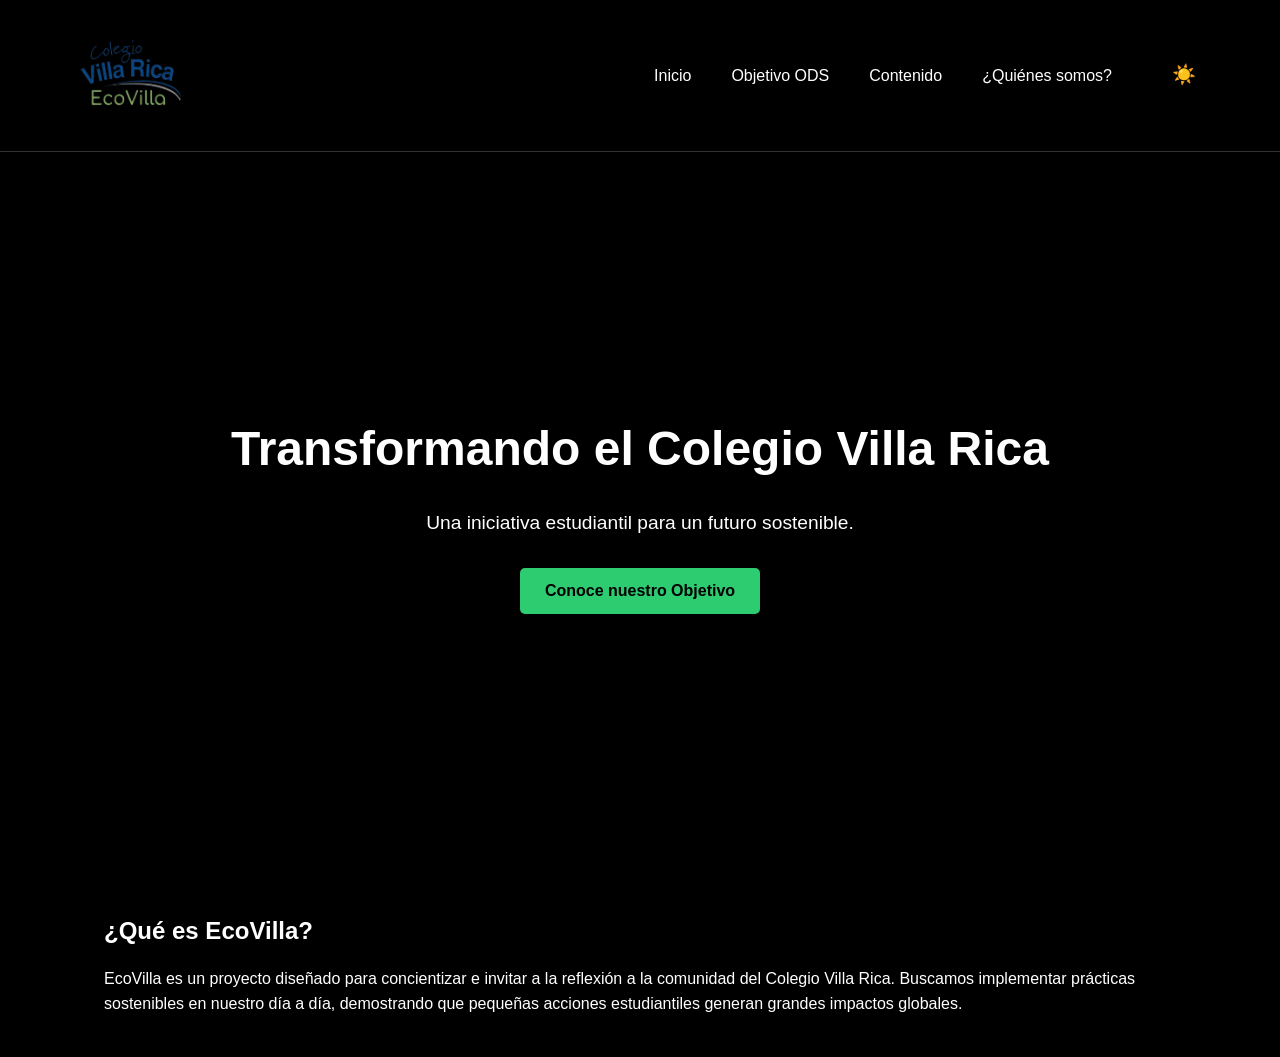
<file: index.html>
<!DOCTYPE html>
<html lang="es">
<head>
    <meta charset="UTF-8">
    <meta name="viewport" content="width=device-width, initial-scale=1.0">
    <title>EcoVilla - Inicio</title>
    <link rel="stylesheet" href="styles.css">
    <link rel="icon" type="image/x-icon" href="favicon.ico?v=1">
</head>
<body>
    <header>
        <nav>
            <div class="logo"><span style="font-size: 12px; color: #888;"><img src="logovilla.png" width="128px" height="100px"></span></div>
<ul class="nav-links">
    <li><a href="index.html">Inicio</a></li>
    <li><a href="ods.html">Objetivo ODS</a></li>
    <li><a href="contenido.html">Contenido</a></li>
    <li><a href="nosotros.html">¿Quiénes somos?</a></li>
    <li><button id="theme-toggle" title="Cambiar tema">☀️</button></li>
</ul>
        </nav>
    </header>

    <main>
        <section class="hero">
            <video src="video-fondo.mp4" autoplay loop muted></video>
            <div class="hero-content">
                <h1 style="font-size: 3rem; margin-bottom: 20px;">Transformando el Colegio Villa Rica</h1>
                <p style="font-size: 1.2rem; margin-bottom: 30px;">Una iniciativa estudiantil para un futuro sostenible.</p>
                <a href="ods.html" class="btn">Conoce nuestro Objetivo</a>
            </div>
        </section>

        <section class="container">
            <h2>¿Qué es EcoVilla?</h2>
            <p style="margin-top: 15px;">EcoVilla es un proyecto diseñado para concientizar e invitar a la reflexión a la comunidad del Colegio Villa Rica. Buscamos implementar prácticas sostenibles en nuestro día a día, demostrando que pequeñas acciones estudiantiles generan grandes impactos globales.</p>
        </section>
    </main>

    <script src="script.js"></script>
</body>
</html>
</file>
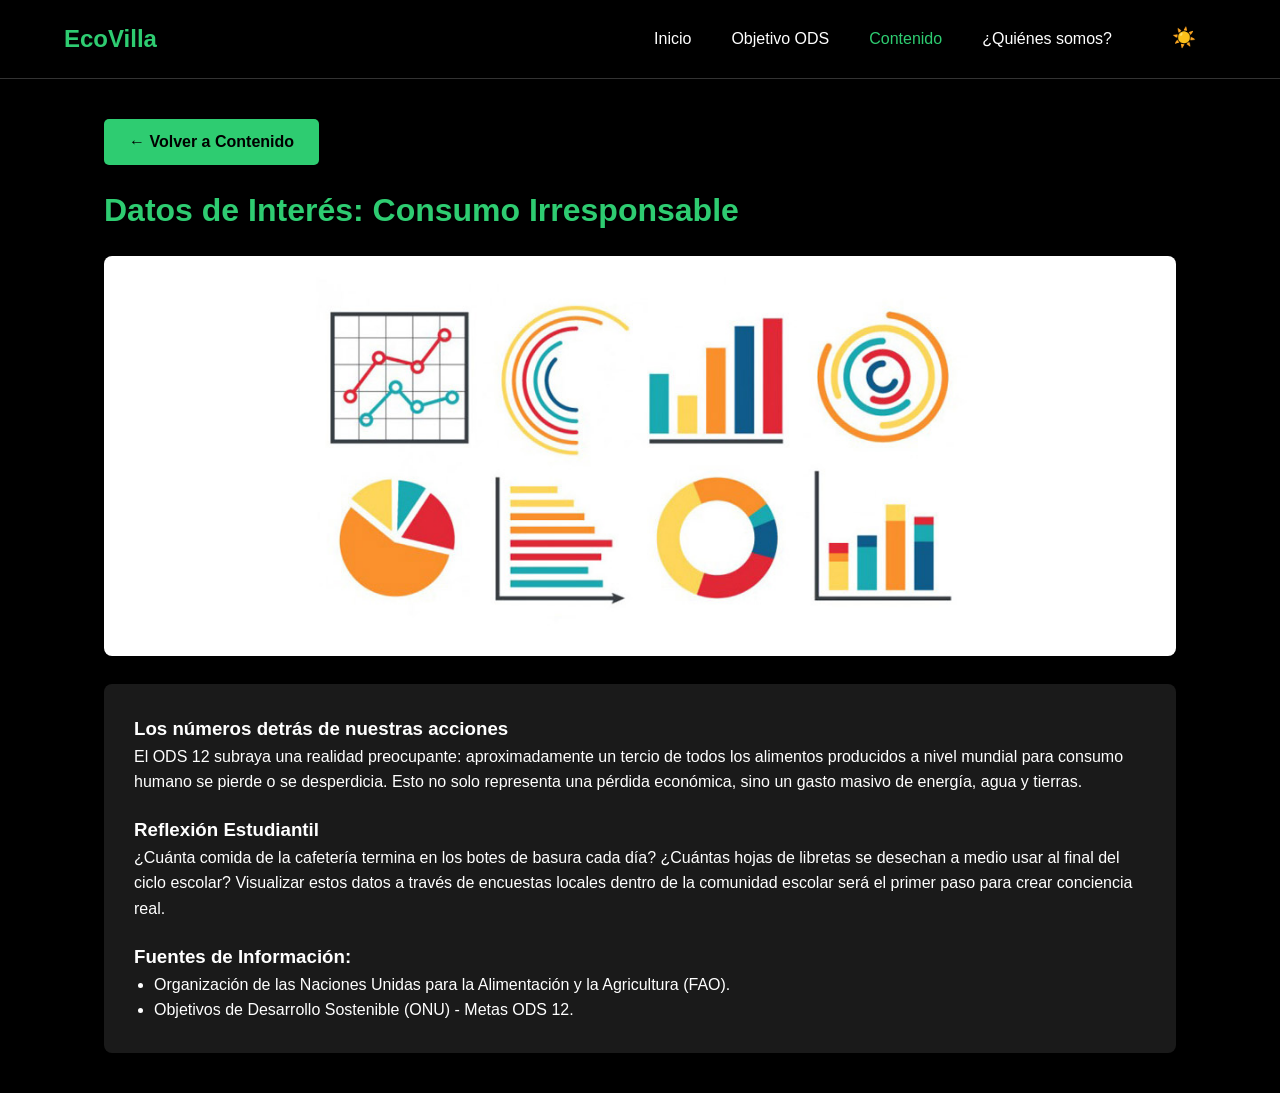
<file: art-graficas.html>
<!DOCTYPE html>
<html lang="es">
<head>
    <meta charset="UTF-8">
    <meta name="viewport" content="width=device-width, initial-scale=1.0">
    <title>EcoVilla - Datos de Consumo</title>
    <link rel="stylesheet" href="styles.css">
    <link rel="icon" type="image/x-icon" href="favicon.ico?v=1">
</head>
<body>
    <header>
        <nav>
            <div class="logo">EcoVilla</div>
            <ul class="nav-links">
                <li><a href="index.html">Inicio</a></li>
                <li><a href="ods.html">Objetivo ODS</a></li>
                <li><a href="contenido.html" style="color: var(--accent-color);">Contenido</a></li>
                <li><a href="nosotros.html">¿Quiénes somos?</a></li>
                <li><button id="theme-toggle">☀️</button></li>
            </ul>
        </nav>
    </header>

    <main class="container">
        <a href="contenido.html" class="btn" style="margin-bottom: 20px;">&larr; Volver a Contenido</a>
        
        <h1 style="color: var(--accent-color); margin-bottom: 20px;">Datos de Interés: Consumo Irresponsable</h1>
        <img src="graficas.jpg" alt="Gráficas estadísticas sobre consumo" style="width: 100%; max-height: 400px; object-fit: contain; background-color: white; border-radius: 8px; margin-bottom: 20px;">
        
        <div style="background-color: var(--card-bg); padding: 30px; border-radius: 8px;">
            <h3>Los números detrás de nuestras acciones</h3>
            <p>El ODS 12 subraya una realidad preocupante: aproximadamente un tercio de todos los alimentos producidos a nivel mundial para consumo humano se pierde o se desperdicia. Esto no solo representa una pérdida económica, sino un gasto masivo de energía, agua y tierras.</p>
            
            <h3 style="margin-top: 20px;">Reflexión Estudiantil</h3>
            <p>¿Cuánta comida de la cafetería termina en los botes de basura cada día? ¿Cuántas hojas de libretas se desechan a medio usar al final del ciclo escolar? Visualizar estos datos a través de encuestas locales dentro de la comunidad escolar será el primer paso para crear conciencia real.</p>
            
            <h3 style="margin-top: 20px;">Fuentes de Información:</h3>
            <ul style="margin-left: 20px;">
                <li>Organización de las Naciones Unidas para la Alimentación y la Agricultura (FAO).</li>
                <li>Objetivos de Desarrollo Sostenible (ONU) - Metas ODS 12.</li>
            </ul>
        </div>
    </main>
    <script src="script.js"></script>
</body>
</html>
</file>
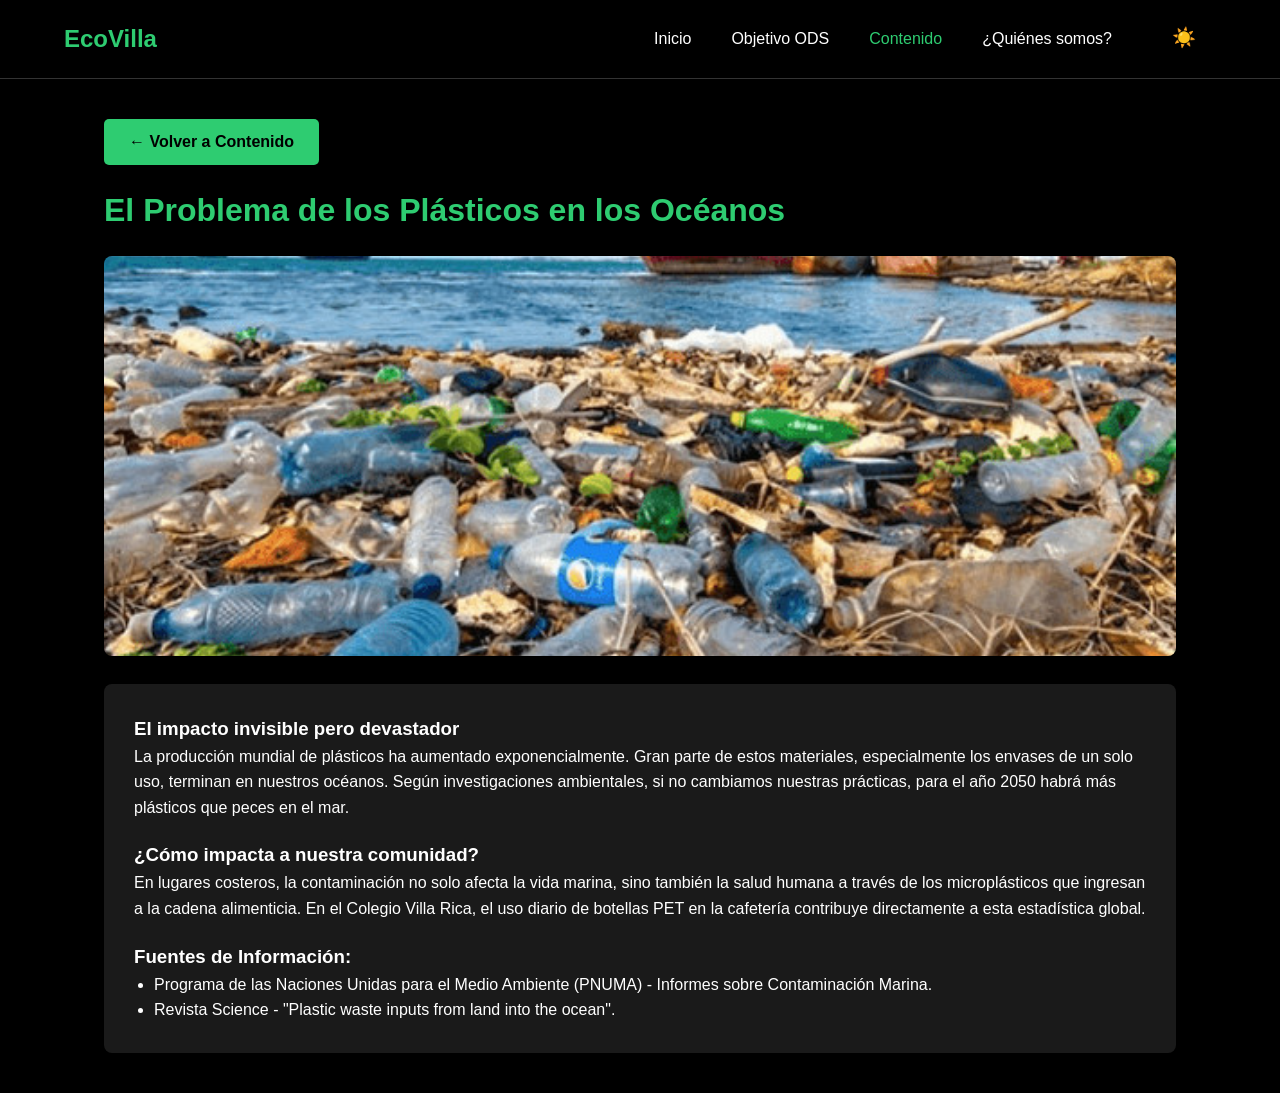
<file: art-plasticos.html>
<!DOCTYPE html>
<html lang="es">
<head>
    <meta charset="UTF-8">
    <meta name="viewport" content="width=device-width, initial-scale=1.0">
    <title>EcoVilla - Problema de Plásticos</title>
    <link rel="stylesheet" href="styles.css">
    <link rel="icon" type="image/x-icon" href="favicon.ico?v=1">
</head>
<body>
    <header>
        <nav>
            <div class="logo">EcoVilla</div>
            <ul class="nav-links">
                <li><a href="index.html">Inicio</a></li>
                <li><a href="ods.html">Objetivo ODS</a></li>
                <li><a href="contenido.html" style="color: var(--accent-color);">Contenido</a></li>
                <li><a href="nosotros.html">¿Quiénes somos?</a></li>
                <li><button id="theme-toggle">☀️</button></li>
            </ul>
        </nav>
    </header>

    <main class="container">
        <a href="contenido.html" class="btn" style="margin-bottom: 20px;">&larr; Volver a Contenido</a>
        
        <h1 style="color: var(--accent-color); margin-bottom: 20px;">El Problema de los Plásticos en los Océanos</h1>
        <img src="plasticos.jpg" alt="Acumulación de plásticos en la costa" style="width: 100%; max-height: 400px; object-fit: cover; border-radius: 8px; margin-bottom: 20px;">
        
        <div style="background-color: var(--card-bg); padding: 30px; border-radius: 8px;">
            <h3>El impacto invisible pero devastador</h3>
            <p>La producción mundial de plásticos ha aumentado exponencialmente. Gran parte de estos materiales, especialmente los envases de un solo uso, terminan en nuestros océanos. Según investigaciones ambientales, si no cambiamos nuestras prácticas, para el año 2050 habrá más plásticos que peces en el mar.</p>
            
            <h3 style="margin-top: 20px;">¿Cómo impacta a nuestra comunidad?</h3>
            <p>En lugares costeros, la contaminación no solo afecta la vida marina, sino también la salud humana a través de los microplásticos que ingresan a la cadena alimenticia. En el Colegio Villa Rica, el uso diario de botellas PET en la cafetería contribuye directamente a esta estadística global.</p>
            
            <h3 style="margin-top: 20px;">Fuentes de Información:</h3>
            <ul style="margin-left: 20px;">
                <li>Programa de las Naciones Unidas para el Medio Ambiente (PNUMA) - Informes sobre Contaminación Marina.</li>
                <li>Revista Science - "Plastic waste inputs from land into the ocean".</li>
            </ul>
        </div>
    </main>
    <script src="script.js"></script>
</body>
</html>
</file>
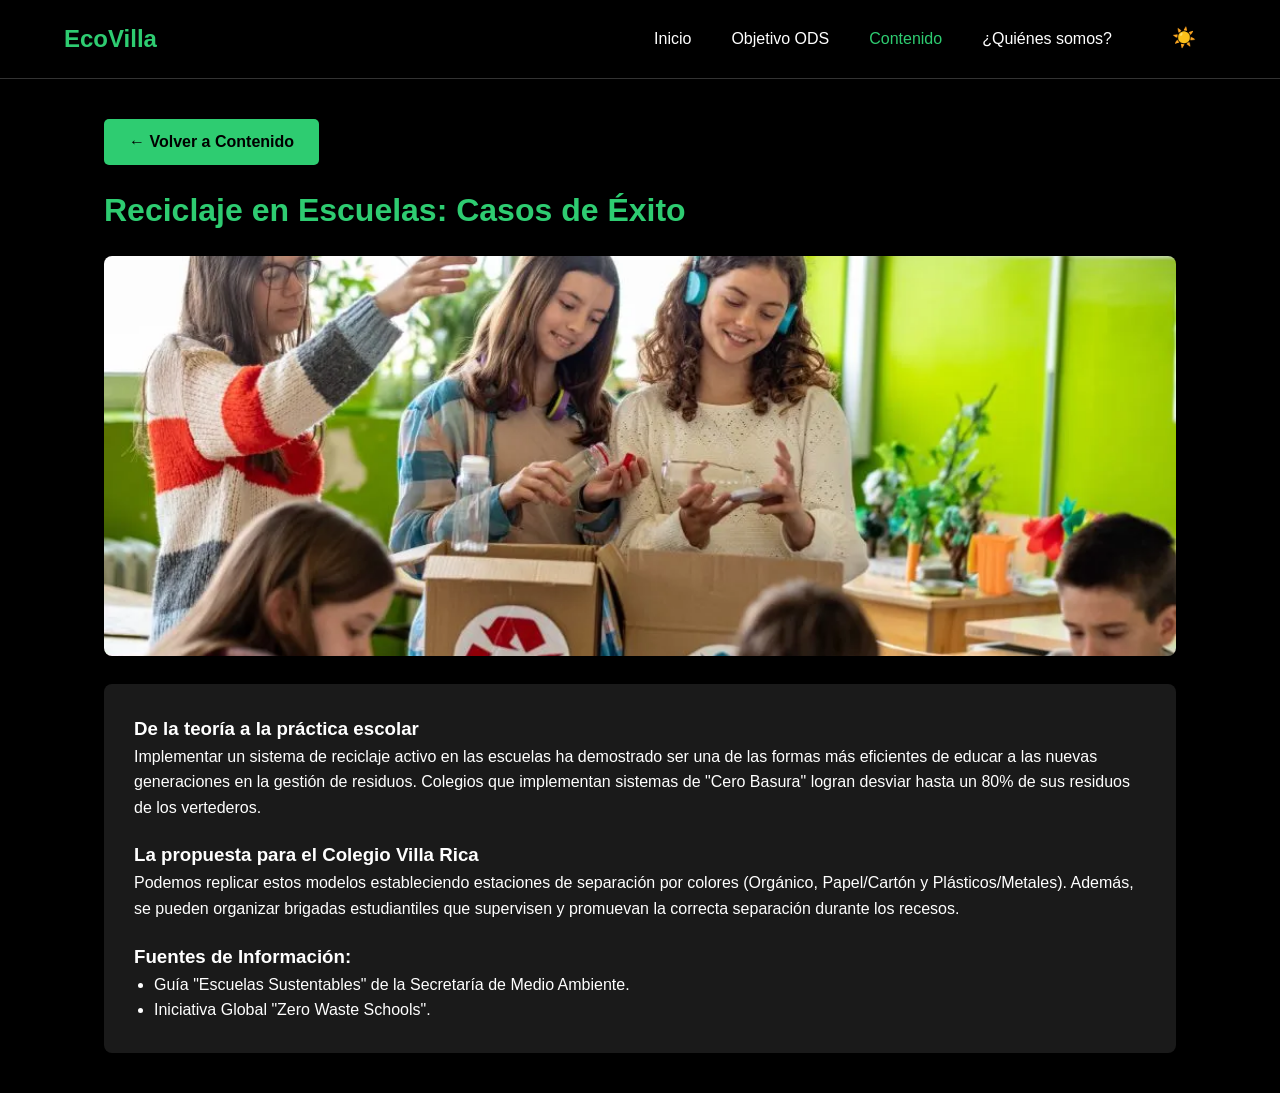
<file: art-reciclaje.html>
<!DOCTYPE html>
<html lang="es">
<head>
    <meta charset="UTF-8">
    <meta name="viewport" content="width=device-width, initial-scale=1.0">
    <title>EcoVilla - Reciclaje Escolar</title>
    <link rel="stylesheet" href="styles.css">
    <link rel="icon" type="image/x-icon" href="favicon.ico?v=1">
</head>
<body>
    <header>
        <nav>
            <div class="logo">EcoVilla</div>
            <ul class="nav-links">
                <li><a href="index.html">Inicio</a></li>
                <li><a href="ods.html">Objetivo ODS</a></li>
                <li><a href="contenido.html" style="color: var(--accent-color);">Contenido</a></li>
                <li><a href="nosotros.html">¿Quiénes somos?</a></li>
                <li><button id="theme-toggle">☀️</button></li>
            </ul>
        </nav>
    </header>

    <main class="container">
        <a href="contenido.html" class="btn" style="margin-bottom: 20px;">&larr; Volver a Contenido</a>
        
        <h1 style="color: var(--accent-color); margin-bottom: 20px;">Reciclaje en Escuelas: Casos de Éxito</h1>
        <img src="reciclaje.webp" alt="Estudiantes separando basura para reciclar" style="width: 100%; max-height: 400px; object-fit: cover; border-radius: 8px; margin-bottom: 20px;">
        
        <div style="background-color: var(--card-bg); padding: 30px; border-radius: 8px;">
            <h3>De la teoría a la práctica escolar</h3>
            <p>Implementar un sistema de reciclaje activo en las escuelas ha demostrado ser una de las formas más eficientes de educar a las nuevas generaciones en la gestión de residuos. Colegios que implementan sistemas de "Cero Basura" logran desviar hasta un 80% de sus residuos de los vertederos.</p>
            
            <h3 style="margin-top: 20px;">La propuesta para el Colegio Villa Rica</h3>
            <p>Podemos replicar estos modelos estableciendo estaciones de separación por colores (Orgánico, Papel/Cartón y Plásticos/Metales). Además, se pueden organizar brigadas estudiantiles que supervisen y promuevan la correcta separación durante los recesos.</p>
            
            <h3 style="margin-top: 20px;">Fuentes de Información:</h3>
            <ul style="margin-left: 20px;">
                <li>Guía "Escuelas Sustentables" de la Secretaría de Medio Ambiente.</li>
                <li>Iniciativa Global "Zero Waste Schools".</li>
            </ul>
        </div>
    </main>
    <script src="script.js"></script>
</body>
</html>
</file>
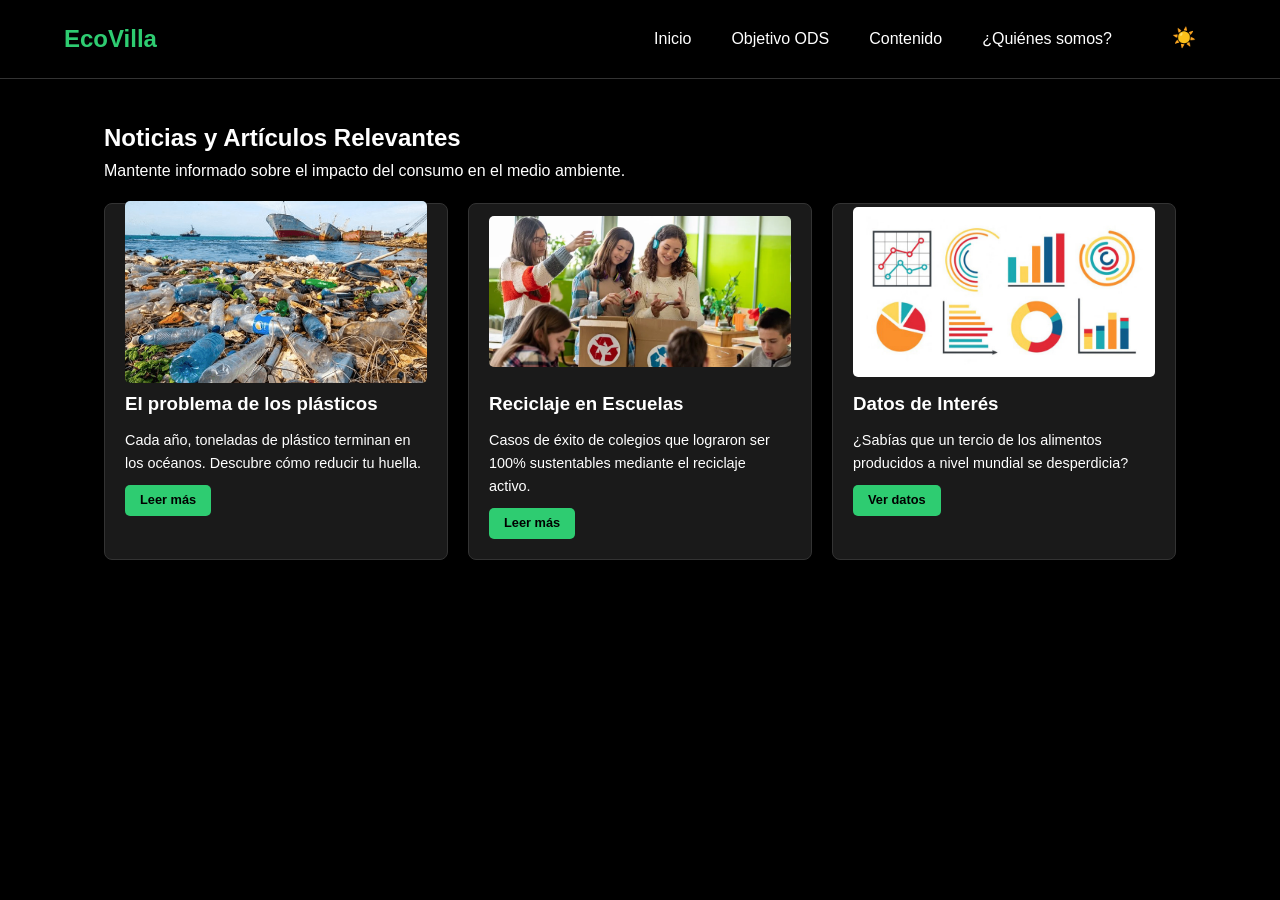
<file: contenido.html>
<!DOCTYPE html>
<html lang="es">
<head>
    <meta charset="UTF-8">
    <meta name="viewport" content="width=device-width, initial-scale=1.0">
    <title>EcoVilla - Contenido</title>
    <link rel="stylesheet" href="styles.css">
    <link rel="icon" type="image/x-icon" href="favicon.ico?v=1">
</head>
<body>
    <header>
        <nav>
            <div class="logo">EcoVilla</div>
<ul class="nav-links">
    <li><a href="index.html">Inicio</a></li>
    <li><a href="ods.html">Objetivo ODS</a></li>
    <li><a href="contenido.html">Contenido</a></li>
    <li><a href="nosotros.html">¿Quiénes somos?</a></li>
    <li><button id="theme-toggle" title="Cambiar tema">☀️</button></li>
</ul>
        </nav>
    </header>

    <main class="container">
        <h2>Noticias y Artículos Relevantes</h2>
        <p>Mantente informado sobre el impacto del consumo en el medio ambiente.</p>

        <div class="grid">
            <div class="card">
                <div style="height: 150px; margin-bottom: 15px; border-radius: 5px; display: flex; align-items: center; justify-content: center;"><img src="plasticos.jpg"></div>
                <h3>El problema de los plásticos</h3>
                <p style="margin: 10px 0; font-size: 0.9rem;">Cada año, toneladas de plástico terminan en los océanos. Descubre cómo reducir tu huella.</p>
                <a href="art-plasticos.html" class="btn" style="padding: 5px 15px; font-size: 0.8rem;">Leer más</a>
            </div>

            <div class="card">
                <div style="height: 150px; margin-bottom: 15px; border-radius: 5px; display: flex; align-items: center; justify-content: center;"><img src="reciclaje.webp"></div>
                <h3>Reciclaje en Escuelas</h3>
                <p style="margin: 10px 0; font-size: 0.9rem;">Casos de éxito de colegios que lograron ser 100% sustentables mediante el reciclaje activo.</p>
                <a href="art-reciclaje.html" class="btn" style="padding: 5px 15px; font-size: 0.8rem;">Leer más</a>
            </div>

            <div class="card">
                <div style="height: 150px; margin-bottom: 15px; border-radius: 5px; display: flex; align-items: center; justify-content: center;"><img src="graficas.jpg"></div>
                <h3>Datos de Interés</h3>
                <p style="margin: 10px 0; font-size: 0.9rem;">¿Sabías que un tercio de los alimentos producidos a nivel mundial se desperdicia?</p>
                <a href="art-graficas.html" class="btn" style="padding: 5px 15px; font-size: 0.8rem;">Ver datos</a>
            </div>
        </div>
    </main>

    <script src="script.js"></script>
</body>
</html>
</file>
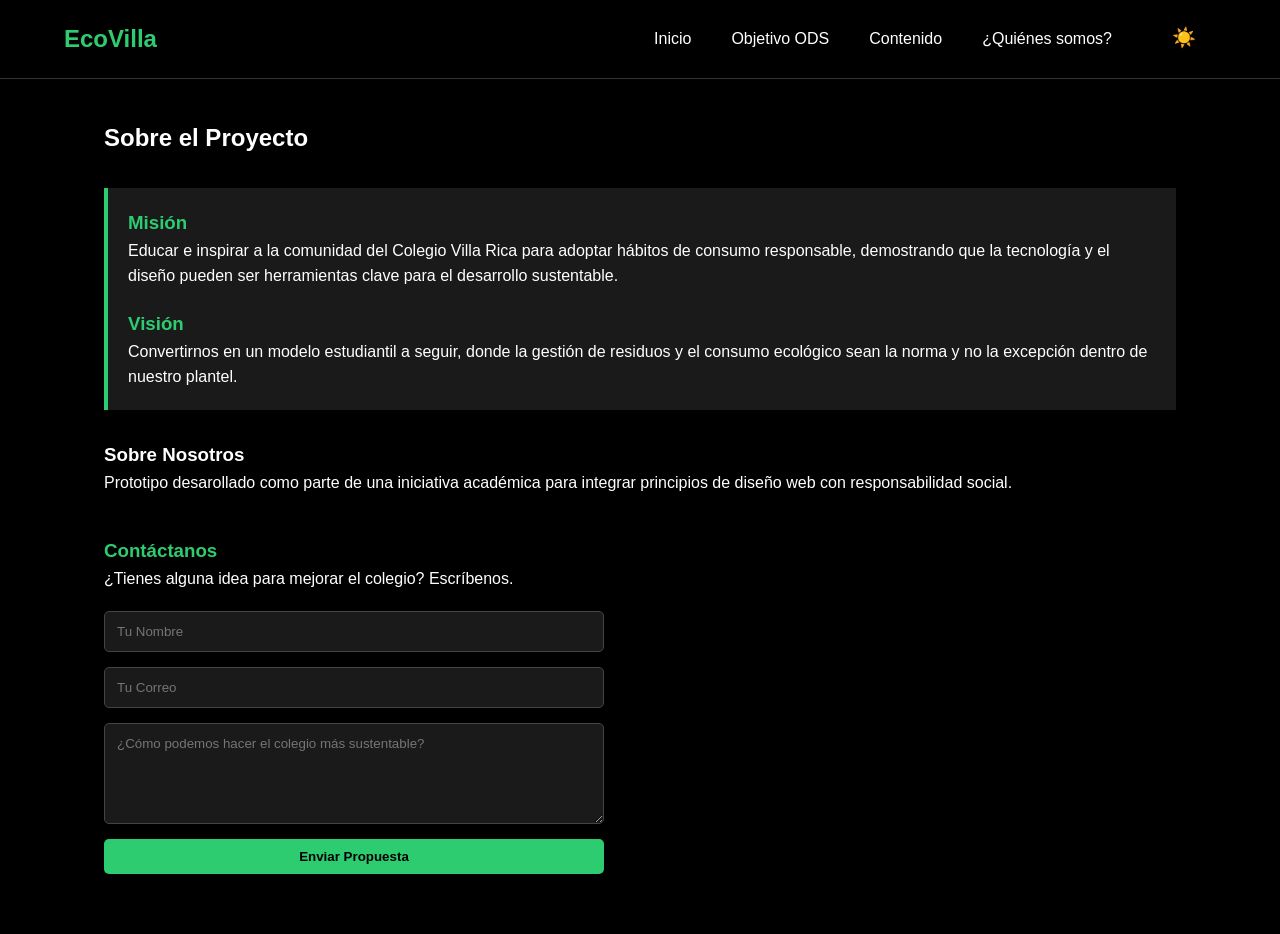
<file: nosotros.html>
<!DOCTYPE html>
<html lang="es">
<head>
    <meta charset="UTF-8">
    <meta name="viewport" content="width=device-width, initial-scale=1.0">
    <title>EcoVilla - ¿Quiénes somos?</title>
    <link rel="stylesheet" href="styles.css">
    <link rel="icon" type="image/x-icon" href="favicon.ico?v=1">
</head>
<body>
    <header>
        <nav>
            <div class="logo">EcoVilla</div>
<ul class="nav-links">
    <li><a href="index.html">Inicio</a></li>
    <li><a href="ods.html">Objetivo ODS</a></li>
    <li><a href="contenido.html">Contenido</a></li>
    <li><a href="nosotros.html">¿Quiénes somos?</a></li>
    <li><button id="theme-toggle" title="Cambiar tema">☀️</button></li>
</ul>
        </nav>
    </header>

    <main class="container">
        <h2>Sobre el Proyecto</h2>
        
        <div style="margin: 30px 0; padding: 20px; background-color: var(--card-bg); border-left: 4px solid var(--accent-color);">
            <h3 style="color: var(--accent-color);">Misión</h3>
            <p>Educar e inspirar a la comunidad del Colegio Villa Rica para adoptar hábitos de consumo responsable, demostrando que la tecnología y el diseño pueden ser herramientas clave para el desarrollo sustentable.</p>
            
            <h3 style="color: var(--accent-color); margin-top: 20px;">Visión</h3>
            <p>Convertirnos en un modelo estudiantil a seguir, donde la gestión de residuos y el consumo ecológico sean la norma y no la excepción dentro de nuestro plantel.</p>
        </div>

        <h3>Sobre Nosotros</h3>
        <p>Prototipo desarollado como parte de una iniciativa académica para integrar principios de diseño web con responsabilidad social.</p>

        <h3 style="margin-top: 40px; color: var(--accent-color);">Contáctanos</h3>
        <p>¿Tienes alguna idea para mejorar el colegio? Escríbenos.</p>
        
        <form id="form-ecovilla" action="https://formspree.io/f/xwvjpnld" method="POST">
            <input type="text" name="nombre" placeholder="Tu Nombre" required>
            <input type="email" name="email" placeholder="Tu Correo" required>
            <textarea name="mensaje" rows="5" placeholder="¿Cómo podemos hacer el colegio más sustentable?" required></textarea>
            <button type="submit" class="btn">Enviar Propuesta</button>
        </form>
    </main>

    <script src="script.js"></script>
</body>
</html>
</file>
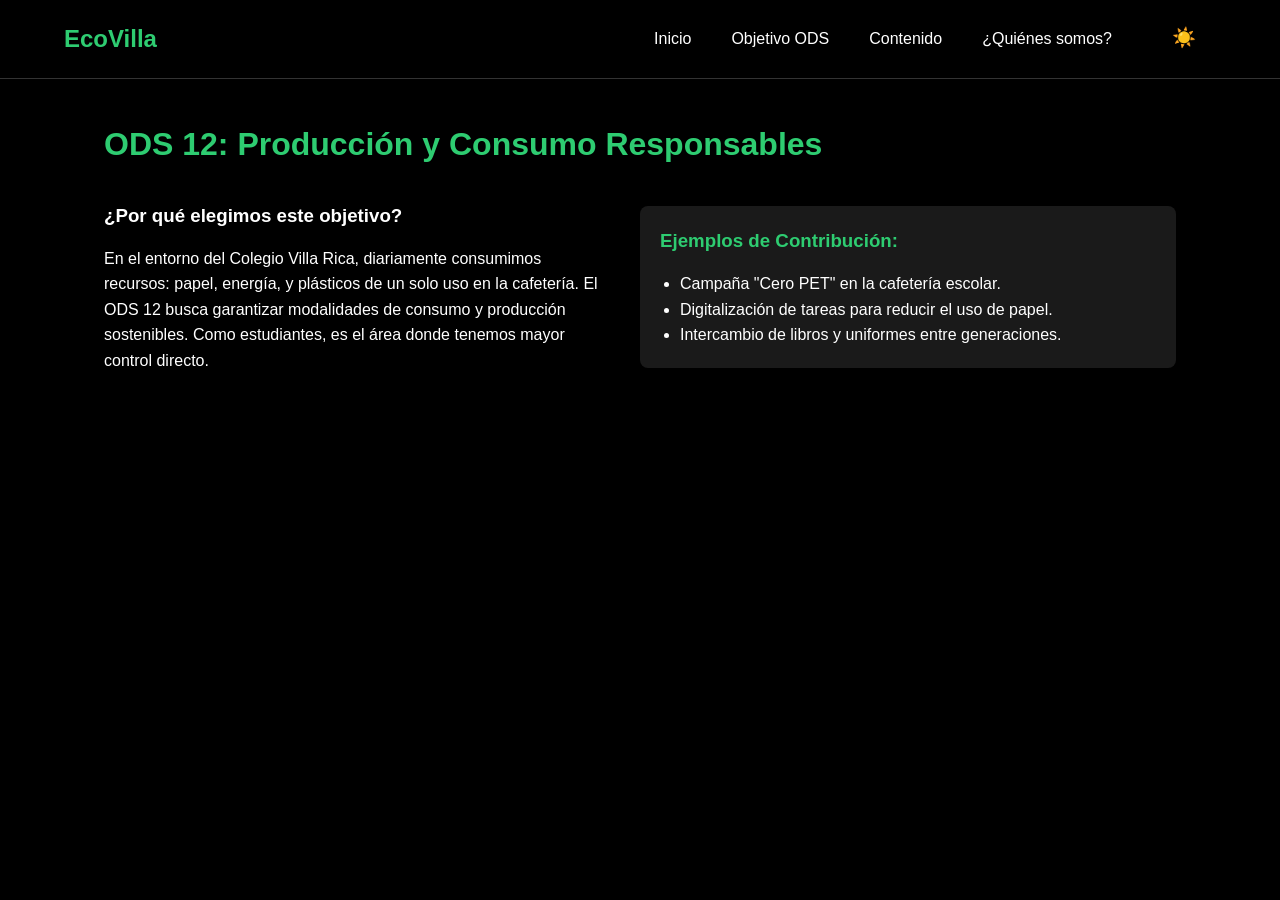
<file: ods.html>
<!DOCTYPE html>
<html lang="es">
<head>
    <meta charset="UTF-8">
    <meta name="viewport" content="width=device-width, initial-scale=1.0">
    <title>EcoVilla - ODS 12</title>
    <link rel="stylesheet" href="styles.css">
    <link rel="icon" type="image/x-icon" href="favicon.ico?v=1">
</head>
<body>
    <header>
        <nav>
            <div class="logo">EcoVilla</div>
<ul class="nav-links">
    <li><a href="index.html">Inicio</a></li>
    <li><a href="ods.html">Objetivo ODS</a></li>
    <li><a href="contenido.html">Contenido</a></li>
    <li><a href="nosotros.html">¿Quiénes somos?</a></li>
    <li><button id="theme-toggle" title="Cambiar tema">☀️</button></li>
</ul>
        </nav>
    </header>

    <main class="container">
        <h1 style="color: var(--accent-color);">ODS 12: Producción y Consumo Responsables</h1>
        
        <div style="margin-top: 30px; display: flex; flex-wrap: wrap; gap: 40px; align-items: center;">
            <div style="flex: 1; min-width: 300px;">
                <h3>¿Por qué elegimos este objetivo?</h3>
                <p style="margin-top: 15px;">En el entorno del Colegio Villa Rica, diariamente consumimos recursos: papel, energía, y plásticos de un solo uso en la cafetería. El ODS 12 busca garantizar modalidades de consumo y producción sostenibles. Como estudiantes, es el área donde tenemos mayor control directo.</p>
            </div>
            <div style="flex: 1; min-width: 300px; background-color: var(--card-bg); padding: 20px; border-radius: 8px;">
                <h3 style="color: var(--accent-color);">Ejemplos de Contribución:</h3>
                <ul style="margin-top: 15px; margin-left: 20px;">
                    <li>Campaña "Cero PET" en la cafetería escolar.</li>
                    <li>Digitalización de tareas para reducir el uso de papel.</li>
                    <li>Intercambio de libros y uniformes entre generaciones.</li>
                </ul>
            </div>
        </div>
    </main>

    <script src="script.js"></script>
</body>
</html>
</file>
<file: styles.css>
/* styles.css */
:root {
    --bg-color: #000000;
    --text-color: #ffffff;
    --accent-color: #2ecc71;
    --card-bg: #1a1a1a;
}

* {
    margin: 0;
    padding: 0;
    box-sizing: border-box;
    font-family: 'Segoe UI', Tahoma, Geneva, Verdana, sans-serif;
}

body {
    background-color: var(--bg-color);
    color: var(--text-color);
    line-height: 1.6;
}

/* Navegación */
header {
    background-color: rgba(0, 0, 0, 0.9);
    position: sticky;
    top: 0;
    z-index: 1000;
    border-bottom: 1px solid #333;
}

nav {
    display: flex;
    justify-content: space-between;
    align-items: center;
    padding: 20px 5%;
}

.logo {
    font-size: 24px;
    font-weight: bold;
    color: var(--accent-color);
    cursor: pointer;
}

.nav-links {
    list-style: none;
    display: flex;
}

.nav-links li {
    padding: 0 20px;
}

.nav-links a {
    color: var(--text-color);
    text-decoration: none;
    transition: color 0.3s ease; /* Interactividad 1: Hover */
}

.nav-links a:hover {
    color: var(--accent-color);
}

/* Contenedores Principales */
.container {
    padding: 40px 5%;
    max-width: 1200px;
    margin: auto;
}

/* Botones */
.btn {
    display: inline-block;
    padding: 10px 25px;
    background-color: var(--accent-color);
    color: var(--bg-color);
    text-decoration: none;
    border: none;
    border-radius: 5px;
    font-weight: bold;
    cursor: pointer;
    transition: transform 0.3s ease, box-shadow 0.3s ease;
}

.btn:hover {
    transform: translateY(-3px); /* Interactividad 1: Efecto en botones */
    box-shadow: 0 5px 15px rgba(46, 204, 113, 0.4);
}

/* Tarjetas (Contenido) */
.grid {
    display: grid;
    grid-template-columns: repeat(auto-fit, minmax(300px, 1fr));
    gap: 20px;
    margin-top: 20px;
}

.card {
    background-color: var(--card-bg);
    padding: 20px;
    border-radius: 8px;
    border: 1px solid #333;
    transition: transform 0.3s ease;
}

.card:hover {
    transform: scale(1.02);
}

.card img {
    width: 100%;
    border-radius: 5px;
    margin-bottom: 15px;
}

/* Formulario */
form {
    display: flex;
    flex-direction: column;
    gap: 15px;
    max-width: 500px;
    margin: 20px 0;
}

input, textarea {
    width: 100%;
    padding: 12px;
    background-color: var(--card-bg);
    border: 1px solid #444;
    color: var(--text-color);
    border-radius: 5px;
}

input:focus, textarea:focus {
    outline: none;
    border-color: var(--accent-color);
}

/* Hero Video */
.hero {
    position: relative;
    height: 80vh;
    display: flex;
    align-items: center;
    justify-content: center;
    text-align: center;
    overflow: hidden;
}

.hero video {
    position: absolute;
    top: 50%;
    left: 50%;
    min-width: 100%;
    min-height: 100%;
    width: auto;
    height: auto;
    transform: translateX(-50%) translateY(-50%);
    z-index: -1;
    opacity: 0.5;
}

/* --- Modo Claro --- */
[data-theme="light"] {
    --bg-color: #ffffff;
    --text-color: #000000;
    --card-bg: #f9f9f9;
}

[data-theme="light"] header {
    background-color: rgba(255, 255, 255, 0.95);
    border-bottom: 1px solid #ddd;
}

[data-theme="light"] .nav-links a {
    color: #000000;
}

[data-theme="light"] .nav-links a:hover {
    color: var(--accent-color);
}

[data-theme="light"] .card {
    border: 1px solid #ddd;
}

[data-theme="light"] input, [data-theme="light"] textarea {
    background-color: #ffffff;
    border: 1px solid #ccc;
    color: #000000;
}

/* Botón de Tema */
#theme-toggle {
    background: none;
    border: none;
    font-size: 1.2rem;
    cursor: pointer;
    margin-left: 20px;
    color: var(--text-color);
    transition: transform 0.3s ease;
}

#theme-toggle:hover {
    transform: scale(1.2);
}
</file>
